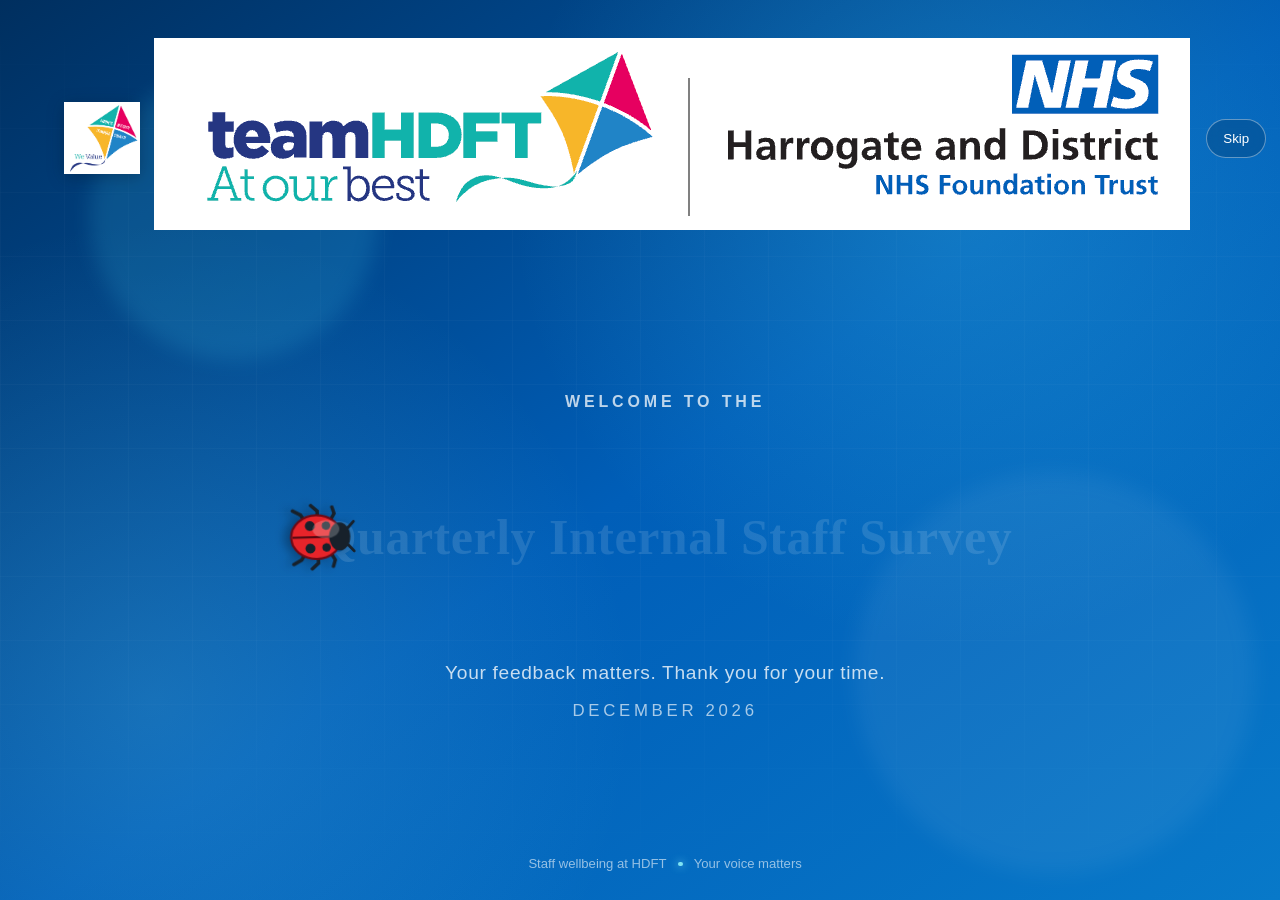
<file: public/index.html>
<!DOCTYPE html>
<html lang="en">
<head>
    <meta charset="UTF-8">
    <meta name="viewport" content="width=device-width, initial-scale=1.0">
    <title>HDFT Staff Survey</title>
    <link rel="stylesheet" href="css/styles.css">
    <style>
    :root{--blue:#005eb8;--deep:#002f5f;--dark:#001c35;--cyan:#41c7ed;--aqua:#7fe4f4;--red:#e7242a;--white:#fff}
    .landing{position:fixed;inset:0;isolation:isolate;overflow:hidden;display:grid;grid-template-rows:auto 1fr auto;color:#fff;background:radial-gradient(circle at 75% 22%,rgb(65 199 237/.28),transparent 28rem),radial-gradient(circle at 12% 78%,rgb(127 228 244/.18),transparent 30rem),linear-gradient(145deg,var(--deep),var(--blue) 52%,#0879c9);transition:opacity .65s,transform .65s,visibility .65s;z-index:1000}
    .landing.hidden{display:none}
    .landing.leaving{opacity:0;visibility:hidden;transform:scale(1.025)}
    .grid{position:absolute;inset:0;z-index:-2;opacity:.16;background-image:linear-gradient(rgb(255 255 255/.15) 1px,transparent 1px),linear-gradient(90deg,rgb(255 255 255/.15) 1px,transparent 1px);background-size:64px 64px;mask-image:linear-gradient(transparent,#000 25%,#000 70%,transparent)}
    .glow{position:absolute;border-radius:50%;filter:blur(10px);opacity:.35;animation:float 9s ease-in-out infinite}.g1{width:18rem;height:18rem;top:8%;left:7%;background:rgb(65 199 237/.45)}.g2{width:25rem;height:25rem;right:2%;bottom:3%;background:rgb(255 255 255/.16);animation-delay:-3s}
    header{display:flex;justify-content:space-between;align-items:center;gap:1rem;padding:clamp(1.2rem,3vw,2.5rem) clamp(1.2rem,5vw,5rem);z-index:5}.header-left{display:flex;flex-direction:row;align-items:center;gap:.9rem}.kite-logo{height:clamp(44px,7vw,72px);width:auto;filter:drop-shadow(0 3px 8px rgb(0 20 40/.3))}.org{color:rgb(255 255 255/.82);font-size:clamp(.72rem,1.2vw,.95rem);font-weight:650;letter-spacing:.045em;text-transform:uppercase}.team-hdft-logo{width:clamp(140px,20vw,200px);height:auto;filter:drop-shadow(0 2px 6px rgb(0 28 53/.2))}.skip,.continue-intro{border-radius:999px;cursor:pointer;transition:.18s;border:none;font-weight:500}.skip{border:1px solid rgb(255 255 255/.38);padding:.68rem 1rem;color:#fff;background:rgb(0 28 53/.2);backdrop-filter:blur(8px)}.skip:hover{color:var(--deep);background:#fff}.skip:focus-visible,.continue-intro:focus-visible{outline:3px solid #ffeb3b;outline-offset:4px}
    main{display:grid;place-items:center;padding:1rem clamp(1rem,4vw,4rem)}.intro,.identity{grid-area:1/1;width:min(94vw,1180px);display:flex;flex-direction:column;align-items:center;text-align:center;transition:.9s cubic-bezier(.22,1,.36,1)}.eyebrow,.overline{margin:0 0 1.2rem;color:rgb(255 255 255/.74);font-weight:700;letter-spacing:.24em;text-transform:uppercase}.stage{position:relative;width:min(94vw,1106px);height:clamp(125px,18vw,205px);display:flex;align-items:center}.wordmark{width:100%;height:auto;overflow:visible}.word-shadow,.word-ink{font-family:"Segoe Script","Bradley Hand","Comic Sans MS",cursive;font-size:50px;font-weight:600;letter-spacing:.5px}.survey-period{margin:.6rem 0 0;color:rgb(255 255 255/.65);font-size:clamp(.8rem,1.8vw,1.05rem);letter-spacing:.22em;text-transform:uppercase;font-weight:500}.word-shadow{fill:rgb(255 255 255/.12)}.word-ink{fill:#fff}
    .guide{fill:none;stroke:transparent}.ladybird-wrap{position:absolute;width:clamp(2.7rem,5.5vw,4.8rem);height:clamp(2.7rem,5.5vw,4.8rem);left:0;top:50%;opacity:0;transform:translate(-50%,-50%);filter:drop-shadow(0 6px 5px rgb(0 20 40/.36))}.ladybird-wrap.moving{opacity:1}.ladybird{width:100%;height:100%;overflow:visible;animation:bob .36s ease-in-out infinite alternate}.legs{transform-origin:center;animation:legs .18s ease-in-out infinite alternate}.particle{position:absolute;z-index:3;border-radius:50%;pointer-events:none;background:radial-gradient(circle,#fff 0 20%,var(--aqua) 30% 55%,transparent 72%);box-shadow:0 0 9px var(--aqua);animation:particle .9s ease-out forwards}.message{margin:1.2rem 0 0;color:rgb(255 255 255/.78);font-size:clamp(.9rem,1.8vw,1.2rem);letter-spacing:.035em;opacity:0;animation:reveal .7s ease 5s forwards}
    .identity{opacity:0;visibility:hidden;transform:translateY(2rem) scale(.92)}.landing.logo .intro{opacity:0;visibility:hidden;transform:translateY(-2rem) scale(.96)}.landing.logo .identity{opacity:1;visibility:visible;transform:none}.dotlogo{display:flex;align-items:center;justify-content:center;line-height:.85;filter:drop-shadow(0 12px 28px rgb(0 28 53/.25))}.letter{font-size:clamp(6.5rem,18vw,13rem);font-weight:800;letter-spacing:-.08em}.o{position:relative;width:clamp(5.8rem,15vw,11rem);height:clamp(5.8rem,15vw,11rem);margin:0 clamp(.4rem,1.4vw,1rem);border:clamp(.6rem,1.7vw,1.2rem) solid rgb(255 255 255/.95);border-radius:50%;box-shadow:0 0 38px rgb(65 199 237/.25)}.orbit{position:absolute;inset:-.65rem;border:2px dashed rgb(127 228 244/.4);border-radius:50%;animation:spin 14s linear infinite}.logo-bug{position:absolute;top:-20%;left:50%;width:clamp(2.7rem,6vw,4.8rem);height:clamp(2.7rem,6vw,4.8rem);transform:translateX(-50%);animation:logoBug 2.5s ease-in-out infinite}.strap{margin:1.2rem 0 0;color:rgb(255 255 255/.86);font-size:clamp(1rem,2vw,1.35rem);letter-spacing:.14em}.logo-subtitle{margin:.4rem 0 0;color:rgb(255 255 255/.66);font-size:clamp(.7rem,1.4vw,.9rem);font-weight:400;letter-spacing:.06em;text-transform:lowercase}.continue-intro{display:inline-flex;align-items:center;justify-content:center;gap:.7rem;max-width:min(92vw,42rem);margin-top:1.8rem;padding:.95rem 1.6rem;text-align:center;line-height:1.4;white-space:normal;border:1px solid #fff;color:var(--deep);background:#fff;box-shadow:0 12px 28px rgb(0 28 53/.2)}.continue-intro:hover{color:#fff;background:var(--deep);transform:translateY(-2px)}footer{display:flex;justify-content:center;align-items:center;flex-wrap:wrap;gap:.7rem;padding:1rem 1.5rem 1.6rem;color:rgb(255 255 255/.58);font-size:clamp(.65rem,1.1vw,.82rem)}.footer-dot{width:.3rem;height:.3rem;border-radius:50%;background:var(--aqua);box-shadow:0 0 8px var(--aqua)}
    @keyframes write{to{stroke-dashoffset:0}}@keyframes reveal{to{opacity:1}}@keyframes float{50%{transform:translate(1.5rem,-1rem) scale(1.08)}}@keyframes bob{to{transform:scale(1.06)}}@keyframes legs{to{transform:skewX(3deg)}}@keyframes particle{0%{opacity:0;transform:scale(.25)}20%{opacity:1}to{opacity:0;transform:translate(var(--dx),var(--dy)) scale(1.15)}}@keyframes spin{to{transform:rotate(360deg)}}@keyframes logoBug{50%{transform:translateX(-50%) translateY(-.55rem) rotate(-8deg)}}
    @media(max-width:600px){header{align-items:flex-start}.trust-logo{max-width:120px;max-height:40px}.skip{font-size:.72rem;padding:.55rem .7rem}.stage{height:130px}.word-shadow,.word-ink{font-size:34px}.letter{font-size:clamp(5.2rem,27vw,7rem)}.o{width:clamp(4.4rem,22vw,5.8rem);height:clamp(4.4rem,22vw,5.8rem)}}
    @media(prefers-reduced-motion:reduce){*{animation-duration:1ms!important;animation-delay:0ms!important;transition-duration:1ms!important}.intro{display:none}.identity{opacity:1;visibility:visible;transform:none}}
    </style>
</head>
<body>
    <!-- HDFT Landing Page -->
    <section class="landing" id="landing" aria-label="HDFT Staff Survey introduction">
        <div class="grid" aria-hidden="true"></div><span class="glow g1"></span><span class="glow g2"></span>
        <header>
            <div class="header-left">
                <img src="images/kite-logo.png" class="kite-logo" alt="" aria-hidden="true">
                <div class="logo-badge">
                    <img src="images/hdft-logo.png" class="trust-logo" alt="teamHDFT – Harrogate and District NHS Foundation Trust">
                </div>
            </div>
            <button class="skip" id="skip">Skip</button>
        </header>
        <main>
            <div class="intro">
                <p class="eyebrow">Welcome to the</p>
                <div class="stage" id="stage">
                    <svg class="wordmark" viewBox="0 0 1106 180" role="img" aria-label="HDFT Staff Survey">
                        <defs>
                            <filter id="textGlow" x="-20%" y="-50%" width="140%" height="200%">
                                <feGaussianBlur stdDeviation="2.5" result="blur" />
                                <feMerge><feMergeNode in="blur"/><feMergeNode in="SourceGraphic"/></feMerge>
                            </filter>
                            <clipPath id="writingReveal">
                                <rect id="revealRect" x="0" y="0" width="0" height="180" />
                            </clipPath>
                        </defs>
                        <text id="word-shadow-text" class="word-shadow" x="553" y="108" text-anchor="middle">Quarterly Internal Staff Survey</text>
                        <text id="word-ink-text" class="word-ink" x="553" y="108" text-anchor="middle" clip-path="url(#writingReveal)" filter="url(#textGlow)">Quarterly Internal Staff Survey</text>
                        <path id="inkPath" class="guide" d="M55 108 C245 95 410 112 555 102 C720 91 875 111 1050 101" />
                    </svg>
                    <div class="ladybird-wrap moving" id="bug" aria-hidden="true">
                        <svg class="ladybird" viewBox="0 0 100 100"><g class="legs" fill="none" stroke="#17212b" stroke-width="5" stroke-linecap="round"><path d="M35 42 17 31 8 34M31 55 13 55 5 64M35 68 18 79 12 90M65 42 83 31 92 34M69 55 87 55 95 64M65 68 82 79 88 90"/></g><ellipse cx="50" cy="57" rx="31" ry="36" fill="#e7242a" stroke="#6e0914" stroke-width="3"/><path d="M50 23v68" stroke="#520811" stroke-width="3"/><ellipse cx="50" cy="24" rx="20" ry="15" fill="#17212b"/><path d="M40 14 29 4M60 14 71 4" stroke="#17212b" stroke-width="4" stroke-linecap="round"/><g fill="#17212b"><circle cx="34" cy="43" r="6"/><circle cx="34" cy="66" r="7"/><circle cx="65" cy="43" r="6"/><circle cx="66" cy="66" r="7"/></g><ellipse cx="39" cy="43" rx="13" ry="19" fill="rgb(255 255 255/.22)"/></svg>
                    </div>
                </div>
                <p class="message">Your feedback matters. Thank you for your time.</p>
                <p class="survey-period" id="survey-period-text"></p>
            </div>
            <div class="identity">
                <p class="overline" id="survey-overline">Quarterly Internal Staff Survey</p>
                <div class="dotlogo" aria-label="DOT"><span class="letter">D</span><span class="o"><span class="orbit"></span><span class="logo-bug" id="logoBug"></span></span><span class="letter">T</span></div>
                <p class="logo-subtitle">digital opportunities team</p>
                <p class="strap">Listen. Learn. Improve.</p>
                <button class="continue-intro" id="continue-intro">Begin the survey <span aria-hidden="true">→</span></button>
            </div>
        </main>
        <footer><span>Staff wellbeing at HDFT</span><span class="footer-dot"></span><span>Your voice matters</span></footer>
    </section>

    <div id="app" class="container" style="display:none;">
        <!-- Loading State -->
        <div id="loading" class="loading hidden">
            <div class="spinner"></div>
            <p>Loading survey...</p>
        </div>

        <!-- Token Entry Page -->
        <div id="token-entry" class="page hidden"></div>

        <!-- Survey Page -->
        <div id="survey-page" class="page hidden">
            <div class="survey-container">
                <div class="survey-header">
                    <div class="survey-header-logos">
                        <img src="images/kite-logo.png" class="survey-kite-logo" alt="" aria-hidden="true">
                        <img src="images/hdft-logo.png" class="survey-trust-logo" alt="teamHDFT – Harrogate and District NHS Foundation Trust">
                    </div>
                    <h1 id="survey-title">HDFT Staff Survey</h1>
                    <p id="survey-description" class="survey-description"></p>
                    <div class="progress-bar">
                        <div id="progress-fill" class="progress-fill" style="width: 0%"></div>
                    </div>
                    <p class="progress-text">
                        Question <span id="current-question">1</span> of <span id="total-questions">0</span>
                    </p>
                </div>

                <form id="survey-form" class="survey-form">
                    <div id="questions-container" class="questions-container"></div>

                    <div class="form-actions">
                        <button type="button" id="prev-btn" class="btn btn-secondary hidden">
                            ← Previous
                        </button>
                        <button type="button" id="next-btn" class="btn btn-primary hidden">
                            Next →
                        </button>
                        <button type="submit" id="submit-btn" class="btn btn-success hidden">
                            Submit Survey
                        </button>
                    </div>

                    <div id="survey-error" class="alert alert-error hidden"></div>
                </form>

                <div class="survey-info">
                    <p><strong>Note:</strong> Your responses are confidential and will be analyzed in aggregate.</p>
                </div>
            </div>
        </div>

        <!-- Thank You Page -->
        <div id="thank-you-page" class="page hidden">
            <div class="card success-card">
                <div class="success-icon">✓</div>
                <h1>Thank You!</h1>
                <p class="thank-you-message">
                    Your survey response has been successfully recorded.
                </p>
                <p class="thank-you-details">
                    We appreciate your feedback and will use it to improve our services.
                </p>
            </div>
        </div>

        <!-- Error Page -->
        <div id="error-page" class="page hidden">
            <div class="card error-card">
                <div class="error-icon">!</div>
                <h1 id="error-title">Error</h1>
                <p id="error-message"></p>
                <button class="btn btn-primary" onclick="location.reload()">Try Again</button>
            </div>
        </div>
    </div>

    <script>
    // Handle landing page animation
    (() => {
        const landing = document.getElementById('landing');
        const stage = document.getElementById('stage');
        const bug = document.getElementById('bug');
        const ink = document.getElementById('inkPath');
        const logoBug = document.getElementById('logoBug');
        const revealRect = document.getElementById('revealRect');
        const skipBtn = document.getElementById('skip');
        
        if (logoBug && bug) logoBug.innerHTML = bug.innerHTML;

        // Set dynamic month/year across title elements
        const monthYear = new Date().toLocaleDateString('en-GB', { month: 'long', year: 'numeric' });
        ['word-shadow-text', 'word-ink-text'].forEach(id => {
            const el = document.getElementById(id);
            if (el) el.textContent = 'Quarterly Internal Staff Survey';
        });
        const periodEl = document.getElementById('survey-period-text');
        if (periodEl) periodEl.textContent = monthYear;
        const overlineEl = document.getElementById('survey-overline');
        if (overlineEl) overlineEl.textContent = monthYear;
        
        const duration = 8600, delay = 600;
        const reduced = matchMedia('(prefers-reduced-motion: reduce)').matches;
        let start = null, lastParticle = 0, raf;
        
        function placeBug(t) {
            if (!start) start = t;
            const elapsed = t - start;
            const p = Math.max(0, Math.min(1, (elapsed - delay) / duration));
            const len = ink.getTotalLength();
            const pt = ink.getPointAtLength(len * p);
            const next = ink.getPointAtLength(Math.min(len, len * p + 2));
            const svg = ink.ownerSVGElement;
            const r = svg.getBoundingClientRect();
            const vb = svg.viewBox.baseVal;
            const x = (pt.x - vb.x) / vb.width * r.width;
            const y = (pt.y - vb.y) / vb.height * r.height;
            
            if (revealRect) revealRect.setAttribute('width', String(1106 * p));
            bug.style.left = x + 'px';
            bug.style.top = y + 'px';
            bug.style.rotate = (Math.atan2(next.y - pt.y, next.x - pt.x) * 180 / Math.PI + 90) + 'deg';
            
            if (elapsed > delay && t - lastParticle > 85 && p < 1) {
                particle(x, y);
                lastParticle = t;
            }
            if (p < 1) raf = requestAnimationFrame(placeBug);
        }
        
        function particle(x, y) {
            const e = document.createElement('i');
            e.className = 'particle';
            const s = 3 + Math.random() * 5;
            e.style.cssText = `left:${x}px;top:${y}px;width:${s}px;height:${s}px;--dx:${-15 + Math.random() * 30}px;--dy:${-25 - Math.random() * 25}px`;
            stage.appendChild(e);
            setTimeout(() => e.remove(), 1000);
        }
        
        function finish() {
            landing.classList.add('leaving');
            setTimeout(() => {
                landing.classList.add('hidden');
            }, 650);
        }
        
        // Skip is handled by app.js so it also triggers token validation + survey load
        
        if (reduced) {
            if (revealRect) revealRect.setAttribute('width', '1106');
            landing.classList.add('logo');
        } else {
            raf = requestAnimationFrame(placeBug);
            setTimeout(() => landing.classList.add('logo'), delay + duration + 1400);
        }
        
        window.addEventListener('beforeunload', () => cancelAnimationFrame(raf));
    })();
    </script>

    <script src="js/app.js"></script>
</body>
</html>
</file>
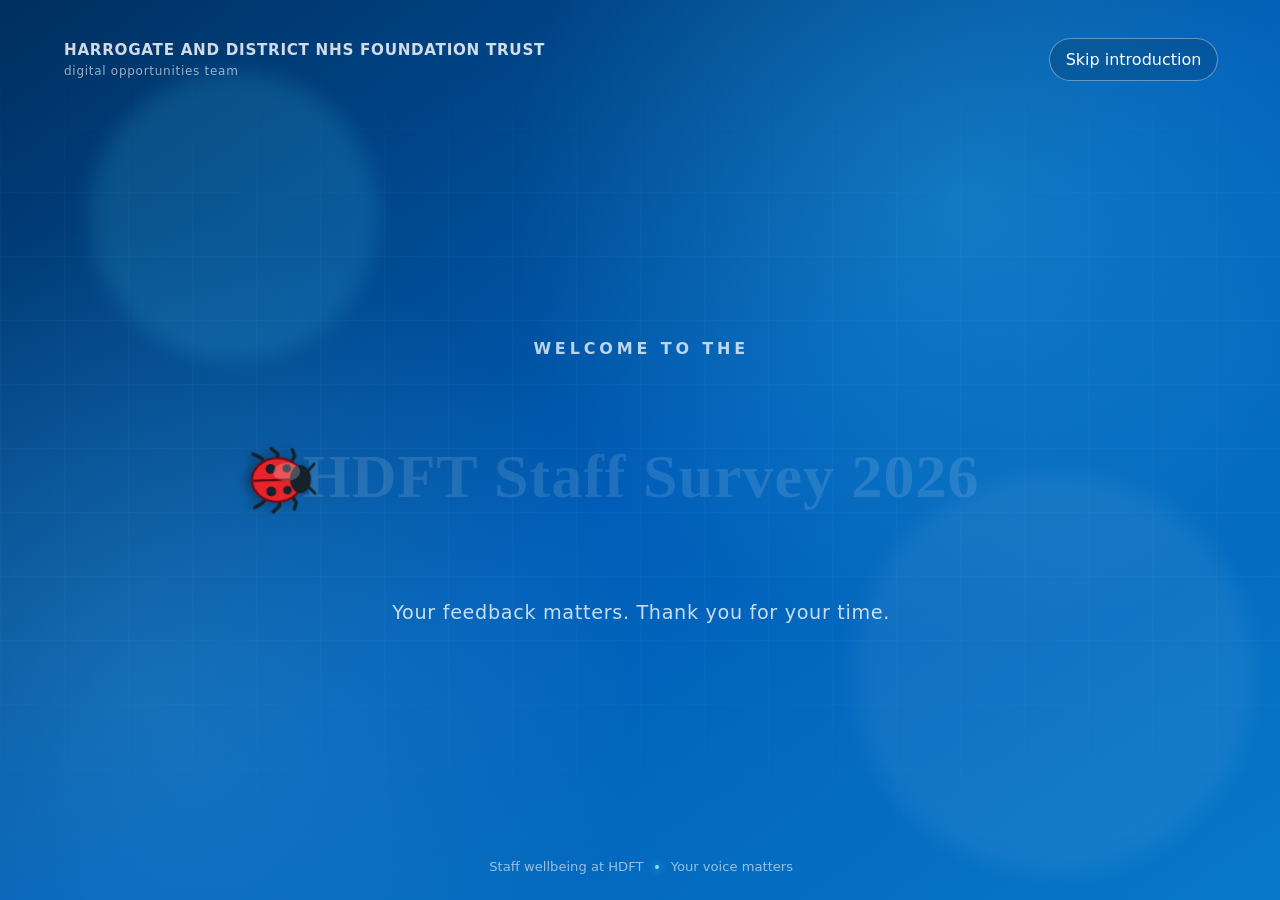
<file: public/landing.html>
<!doctype html>
<html lang="en">
<head>
<meta charset="utf-8" />
<meta name="viewport" content="width=device-width, initial-scale=1" />
<title>HDFT Staff Survey</title>
<style>
:root{--blue:#005eb8;--deep:#002f5f;--dark:#001c35;--cyan:#41c7ed;--aqua:#7fe4f4;--red:#e7242a;--white:#fff}
*{box-sizing:border-box}html,body{margin:0;min-width:320px;min-height:100%;font-family:"Segoe UI",system-ui,sans-serif;background:var(--deep)}button{font:inherit}
.landing{position:fixed;inset:0;isolation:isolate;overflow:hidden;display:grid;grid-template-rows:auto 1fr auto;color:#fff;background:radial-gradient(circle at 75% 22%,rgb(65 199 237/.28),transparent 28rem),radial-gradient(circle at 12% 78%,rgb(127 228 244/.18),transparent 30rem),linear-gradient(145deg,var(--deep),var(--blue) 52%,#0879c9);transition:opacity .65s,transform .65s,visibility .65s}
.landing.leaving{opacity:0;visibility:hidden;transform:scale(1.025)}
.grid{position:absolute;inset:0;z-index:-2;opacity:.16;background-image:linear-gradient(rgb(255 255 255/.15) 1px,transparent 1px),linear-gradient(90deg,rgb(255 255 255/.15) 1px,transparent 1px);background-size:64px 64px;mask-image:linear-gradient(transparent,#000 25%,#000 70%,transparent)}
.glow{position:absolute;border-radius:50%;filter:blur(10px);opacity:.35;animation:float 9s ease-in-out infinite}.g1{width:18rem;height:18rem;top:8%;left:7%;background:rgb(65 199 237/.45)}.g2{width:25rem;height:25rem;right:2%;bottom:3%;background:rgb(255 255 255/.16);animation-delay:-3s}
header{display:flex;justify-content:space-between;align-items:center;gap:1rem;padding:clamp(1.2rem,3vw,2.5rem) clamp(1.2rem,5vw,5rem);z-index:5}.org{color:rgb(255 255 255/.82);font-size:clamp(.72rem,1.2vw,.95rem);font-weight:650;letter-spacing:.045em;text-transform:uppercase}.trust-subtitle{color:rgb(255 255 255/.6);font-size:clamp(.6rem,1vw,.75rem);font-weight:400;letter-spacing:.06em;margin-top:.3rem;text-transform:lowercase}.skip,.continue{border-radius:999px;cursor:pointer;transition:.18s}.skip{border:1px solid rgb(255 255 255/.38);padding:.68rem 1rem;color:#fff;background:rgb(0 28 53/.2);backdrop-filter:blur(8px)}.skip:hover{color:var(--deep);background:#fff}.skip:focus-visible,.continue:focus-visible{outline:3px solid #ffeb3b;outline-offset:4px}
main{display:grid;place-items:center;padding:1rem clamp(1rem,4vw,4rem)}.intro,.identity{grid-area:1/1;width:min(94vw,1180px);display:flex;flex-direction:column;align-items:center;text-align:center;transition:.9s cubic-bezier(.22,1,.36,1)}.eyebrow,.overline{margin:0 0 1.2rem;color:rgb(255 255 255/.74);font-weight:700;letter-spacing:.24em;text-transform:uppercase}.stage{position:relative;width:min(94vw,1106px);height:clamp(125px,18vw,205px);display:flex;align-items:center}.wordmark{width:100%;height:auto;overflow:visible}.word-shadow,.word-ink{font-family:"Segoe Script","Bradley Hand","Comic Sans MS",cursive;font-size:62px;font-weight:600;letter-spacing:1px}.word-shadow{fill:rgb(255 255 255/.12)}.word-ink{fill:#fff}
.guide{fill:none;stroke:transparent}.ladybird-wrap{position:absolute;width:clamp(2.7rem,5.5vw,4.8rem);height:clamp(2.7rem,5.5vw,4.8rem);left:0;top:50%;opacity:0;transform:translate(-50%,-50%);filter:drop-shadow(0 6px 5px rgb(0 20 40/.36))}.ladybird-wrap.moving{opacity:1}.ladybird{width:100%;height:100%;overflow:visible;animation:bob .36s ease-in-out infinite alternate}.legs{transform-origin:center;animation:legs .18s ease-in-out infinite alternate}.particle{position:absolute;z-index:3;border-radius:50%;pointer-events:none;background:radial-gradient(circle,#fff 0 20%,var(--aqua) 30% 55%,transparent 72%);box-shadow:0 0 9px var(--aqua);animation:particle .9s ease-out forwards}.message{margin:1.2rem 0 0;color:rgb(255 255 255/.78);font-size:clamp(.9rem,1.8vw,1.2rem);letter-spacing:.035em;opacity:0;animation:reveal .7s ease 5s forwards}
.identity{opacity:0;visibility:hidden;transform:translateY(2rem) scale(.92)}.landing.logo .intro{opacity:0;visibility:hidden;transform:translateY(-2rem) scale(.96)}.landing.logo .identity{opacity:1;visibility:visible;transform:none}.dotlogo{display:flex;align-items:center;justify-content:center;line-height:.85;filter:drop-shadow(0 12px 28px rgb(0 28 53/.25))}.letter{font-size:clamp(6.5rem,18vw,13rem);font-weight:800;letter-spacing:-.08em}.o{position:relative;width:clamp(5.8rem,15vw,11rem);height:clamp(5.8rem,15vw,11rem);margin:0 clamp(.4rem,1.4vw,1rem);border:clamp(.6rem,1.7vw,1.2rem) solid rgb(255 255 255/.95);border-radius:50%;box-shadow:0 0 38px rgb(65 199 237/.25)}.orbit{position:absolute;inset:-.65rem;border:2px dashed rgb(127 228 244/.4);border-radius:50%;animation:spin 14s linear infinite}.logo-bug{position:absolute;top:-20%;left:50%;width:clamp(2.7rem,6vw,4.8rem);height:clamp(2.7rem,6vw,4.8rem);transform:translateX(-50%);animation:logoBug 2.5s ease-in-out infinite}.strap{margin:1.2rem 0 0;color:rgb(255 255 255/.86);font-size:clamp(1rem,2vw,1.35rem);letter-spacing:.14em}.continue{display:inline-flex;align-items:center;justify-content:center;gap:.7rem;max-width:min(92vw,42rem);margin-top:1.8rem;padding:.95rem 1.6rem;text-align:center;line-height:1.4;white-space:normal;border:1px solid #fff;color:var(--deep);background:#fff;font-weight:700;box-shadow:0 12px 28px rgb(0 28 53/.2)}.continue:hover{color:#fff;background:var(--deep);transform:translateY(-2px)}footer{display:flex;justify-content:center;align-items:center;flex-wrap:wrap;gap:.7rem;padding:1rem 1.5rem 1.6rem;color:rgb(255 255 255/.58);font-size:clamp(.65rem,1.1vw,.82rem)}.footer-dot{width:.3rem;height:.3rem;border-radius:50%;background:var(--aqua);box-shadow:0 0 8px var(--aqua)}
@keyframes write{to{stroke-dashoffset:0}}@keyframes reveal{to{opacity:1}}@keyframes float{50%{transform:translate(1.5rem,-1rem) scale(1.08)}}@keyframes bob{to{transform:scale(1.06)}}@keyframes legs{to{transform:skewX(3deg)}}@keyframes particle{0%{opacity:0;transform:scale(.25)}20%{opacity:1}to{opacity:0;transform:translate(var(--dx),var(--dy)) scale(1.15)}}@keyframes spin{to{transform:rotate(360deg)}}@keyframes logoBug{50%{transform:translateX(-50%) translateY(-.55rem) rotate(-8deg)}}
@media(max-width:600px){header{align-items:flex-start}.org{max-width:13rem;font-size:.64rem}.skip{font-size:.72rem;padding:.55rem .7rem}.stage{height:150px}.letter{font-size:clamp(5.2rem,27vw,7rem)}.o{width:clamp(4.4rem,22vw,5.8rem);height:clamp(4.4rem,22vw,5.8rem)}}
@media(prefers-reduced-motion:reduce){*{animation-duration:1ms!important;animation-delay:0ms!important;transition-duration:1ms!important}.intro{display:none}.identity{opacity:1;visibility:visible;transform:none}}
</style>
</head>
<body>
<section class="landing" id="landing" aria-label="HDFT Staff Survey introduction">
  <div class="grid" aria-hidden="true"></div><span class="glow g1"></span><span class="glow g2"></span>
  <header>
    <div>
      <div class="org">Harrogate and District NHS Foundation Trust</div>
      <div class="trust-subtitle">Digital Opportunities Team</div>
    </div>
    <button class="skip" id="skip">Skip introduction</button>
  </header>
  <main>
    <div class="intro">
      <p class="eyebrow">Welcome to the</p>
      <div class="stage" id="stage">
        <svg class="wordmark" viewBox="0 0 1106 180" role="img" aria-label="HDFT Staff Survey">
          <defs>
            <filter id="textGlow" x="-20%" y="-50%" width="140%" height="200%">
              <feGaussianBlur stdDeviation="2.5" result="blur" />
              <feMerge><feMergeNode in="blur"/><feMergeNode in="SourceGraphic"/></feMerge>
            </filter>
            <clipPath id="writingReveal">
              <rect id="revealRect" x="0" y="0" width="0" height="180" />
            </clipPath>
          </defs>
          <text class="word-shadow" x="553" y="108" text-anchor="middle">HDFT Staff Survey 2026</text>
          <text class="word-ink" x="553" y="108" text-anchor="middle" clip-path="url(#writingReveal)" filter="url(#textGlow)">HDFT Staff Survey 2026</text>
          <path id="inkPath" class="guide" d="M55 108 C245 95 410 112 555 102 C720 91 875 111 1050 101" />
        </svg>
        <div class="ladybird-wrap moving" id="bug" aria-hidden="true">
          <svg class="ladybird" viewBox="0 0 100 100"><g class="legs" fill="none" stroke="#17212b" stroke-width="5" stroke-linecap="round"><path d="M35 42 17 31 8 34M31 55 13 55 5 64M35 68 18 79 12 90M65 42 83 31 92 34M69 55 87 55 95 64M65 68 82 79 88 90"/></g><ellipse cx="50" cy="57" rx="31" ry="36" fill="#e7242a" stroke="#6e0914" stroke-width="3"/><path d="M50 23v68" stroke="#520811" stroke-width="3"/><ellipse cx="50" cy="24" rx="20" ry="15" fill="#17212b"/><path d="M40 14 29 4M60 14 71 4" stroke="#17212b" stroke-width="4" stroke-linecap="round"/><g fill="#17212b"><circle cx="34" cy="43" r="6"/><circle cx="34" cy="66" r="7"/><circle cx="65" cy="43" r="6"/><circle cx="66" cy="66" r="7"/></g><ellipse cx="39" cy="43" rx="13" ry="19" fill="rgb(255 255 255/.22)"/></svg>
        </div>
      </div>
      <p class="message">Your feedback matters. Thank you for your time.</p>
    </div>
    <div class="identity">
      <p class="overline">Staff Survey 2026</p>
      <div class="dotlogo" aria-label="DOT"><span class="letter">D</span><span class="o"><span class="orbit"></span><span class="logo-bug" id="logoBug"></span></span><span class="letter">T</span></div>
      <p class="strap">Listen. Learn. Improve.</p>
      <button class="continue" id="continue">Begin the survey <span aria-hidden="true">→</span></button>
    </div>
  </main>
  <footer><span>Staff wellbeing at HDFT</span><span class="footer-dot"></span><span>Your voice matters</span></footer>
</section>
<script>
(() => {
 const landing=document.getElementById('landing'),stage=document.getElementById('stage'),bug=document.getElementById('bug'),ink=document.getElementById('inkPath'),logoBug=document.getElementById('logoBug'),revealRect=document.getElementById('revealRect');
 logoBug.innerHTML=bug.innerHTML;
 const duration=8600, delay=600, reduced=matchMedia('(prefers-reduced-motion: reduce)').matches;
 let start=null,lastParticle=0,raf;
 function placeBug(t){
   if(!start) start=t; const elapsed=t-start; const p=Math.max(0,Math.min(1,(elapsed-delay)/duration));
   const len=ink.getTotalLength(),pt=ink.getPointAtLength(len*p),next=ink.getPointAtLength(Math.min(len,len*p+2));
   const svg=ink.ownerSVGElement, r=svg.getBoundingClientRect(), vb=svg.viewBox.baseVal;
   const x=(pt.x-vb.x)/vb.width*r.width, y=(pt.y-vb.y)/vb.height*r.height;
   revealRect.setAttribute('width', String(1106*p));
   bug.style.left=x+'px'; bug.style.top=y+'px'; bug.style.rotate=(Math.atan2(next.y-pt.y,next.x-pt.x)*180/Math.PI+90)+'deg';
   if(elapsed>delay && t-lastParticle>85 && p<1){particle(x,y);lastParticle=t}
   if(p<1) raf=requestAnimationFrame(placeBug);
 }
 function particle(x,y){const e=document.createElement('i');e.className='particle';const s=3+Math.random()*5;e.style.cssText=`left:${x}px;top:${y}px;width:${s}px;height:${s}px;--dx:${-15+Math.random()*30}px;--dy:${-25-Math.random()*25}px`;stage.appendChild(e);setTimeout(()=>e.remove(),1000)}
 function finish(){landing.classList.add('leaving');setTimeout(()=>{landing.remove();document.getElementById('app').style.display='block'},650)}
 document.getElementById('skip').onclick=function(){if(window.surveyApp){window.surveyApp.closeLandingPage()}else{finish()}};document.getElementById('continue').onclick=function(){if(window.surveyApp){window.surveyApp.closeLandingPage()}else{finish()}};
 if(reduced){revealRect.setAttribute('width','1106');landing.classList.add('logo')}else{raf=requestAnimationFrame(placeBug);setTimeout(()=>landing.classList.add('logo'),delay+duration+1400)}
 window.addEventListener('beforeunload',()=>cancelAnimationFrame(raf));
})();
</script>
</body>
</html>
</file>
<file: public/css/styles.css>
/* ============================================================================
   HDFT Staff Survey - Stylesheet
   ============================================================================ */

:root {
    --primary-color: #0078d4;
    --primary-dark: #005a9e;
    --primary-light: #e7f1fa;
    --success-color: #107c10;
    --error-color: #e74c3c;
    --warning-color: #f39c12;
    --text-color: #333;
    --text-light: #666;
    --border-color: #ddd;
    --bg-color: #f5f5f5;
    --white: #fff;
    
    --spacing-xs: 4px;
    --spacing-sm: 8px;
    --spacing-md: 16px;
    --spacing-lg: 24px;
    --spacing-xl: 32px;
    
    --border-radius: 4px;
    --shadow: 0 2px 8px rgba(0, 0, 0, 0.1);
    --shadow-lg: 0 4px 16px rgba(0, 0, 0, 0.15);
}

* {
    margin: 0;
    padding: 0;
    box-sizing: border-box;
}

html, body {
    height: 100%;
    font-family: -apple-system, BlinkMacSystemFont, 'Segoe UI', Roboto, 'Helvetica Neue', Arial, sans-serif;
    background-color: var(--bg-color);
    color: var(--text-color);
    line-height: 1.6;
}

/* ============================================================================
   CONTAINER & LAYOUT
   ============================================================================ */

.container {
    min-height: 100vh;
    display: flex;
    align-items: center;
    justify-content: center;
    padding: var(--spacing-md);
}

.page {
    width: 100%;
    max-width: 800px;
    animation: fadeIn 0.3s ease-in;
}

.page.hidden {
    display: none;
}

@keyframes fadeIn {
    from {
        opacity: 0;
        transform: translateY(10px);
    }
    to {
        opacity: 1;
        transform: translateY(0);
    }
}

/* ============================================================================
   CARD COMPONENT
   ============================================================================ */

.card {
    background: var(--white);
    border-radius: var(--border-radius);
    box-shadow: var(--shadow);
    overflow: hidden;
}

.card-header {
    background: linear-gradient(135deg, var(--primary-color), var(--primary-dark));
    color: var(--white);
    padding: var(--spacing-xl);
    text-align: center;
}

.card-header h1 {
    font-size: 28px;
    margin-bottom: var(--spacing-sm);
}

.card-header .subtitle {
    font-size: 16px;
    opacity: 0.95;
}

.card > *:not(.card-header) {
    padding: var(--spacing-xl);
}

.success-card {
    text-align: center;
    padding: var(--spacing-xl);
}

.error-card {
    text-align: center;
    padding: var(--spacing-xl);
}

.success-icon, .error-icon {
    font-size: 64px;
    margin-bottom: var(--spacing-md);
}

.success-icon {
    color: var(--success-color);
}

.error-icon {
    color: var(--error-color);
}

.success-card h1, .error-card h1 {
    color: var(--primary-color);
    margin-bottom: var(--spacing-md);
}

.thank-you-message {
    font-size: 18px;
    font-weight: 500;
    color: var(--text-color);
    margin-bottom: var(--spacing-md);
}

.thank-you-details {
    color: var(--text-light);
    margin-bottom: var(--spacing-lg);
}

/* ============================================================================
   FORM COMPONENTS
   ============================================================================ */

.form {
    display: flex;
    flex-direction: column;
    gap: var(--spacing-md);
}

.form-group {
    display: flex;
    flex-direction: column;
    gap: var(--spacing-sm);
}

.form-group label {
    font-weight: 500;
    color: var(--text-color);
}

.form-group input,
.form-group textarea,
.form-group select {
    padding: var(--spacing-md);
    border: 1px solid var(--border-color);
    border-radius: var(--border-radius);
    font-size: 14px;
    font-family: inherit;
    transition: border-color 0.2s, box-shadow 0.2s;
}

.form-group input:focus,
.form-group textarea:focus,
.form-group select:focus {
    outline: none;
    border-color: var(--primary-color);
    box-shadow: 0 0 0 3px var(--primary-light);
}

.form-group input:invalid {
    border-color: var(--error-color);
}

.help-text {
    font-size: 12px;
    color: var(--text-light);
}

/* ============================================================================
   BUTTONS
   ============================================================================ */

.btn {
    padding: var(--spacing-md) var(--spacing-lg);
    border: none;
    border-radius: var(--border-radius);
    font-size: 14px;
    font-weight: 500;
    cursor: pointer;
    transition: background-color 0.2s, transform 0.1s;
    text-transform: uppercase;
    letter-spacing: 0.5px;
}

.btn:hover:not(:disabled) {
    transform: translateY(-2px);
}

.btn:active:not(:disabled) {
    transform: translateY(0);
}

.btn:disabled {
    opacity: 0.5;
    cursor: not-allowed;
}

.btn.hidden {
    display: none;
}

.btn-primary {
    background-color: var(--primary-color);
    color: var(--white);
}

.btn-primary:hover:not(:disabled) {
    background-color: var(--primary-dark);
}

.btn-secondary {
    background-color: var(--border-color);
    color: var(--text-color);
}

.btn-secondary:hover:not(:disabled) {
    background-color: #bbb;
}

.btn-success {
    background-color: var(--success-color);
    color: var(--white);
}

.btn-success:hover:not(:disabled) {
    background-color: #0d5f0d;
}

.btn-large {
    width: 100%;
    padding: var(--spacing-lg) var(--spacing-xl);
    font-size: 16px;
}

.form-actions {
    display: flex;
    gap: var(--spacing-md);
    margin-top: var(--spacing-lg);
}

.form-actions .btn {
    flex: 1;
}

/* ============================================================================
   ALERTS
   ============================================================================ */

.alert {
    padding: var(--spacing-md);
    border-radius: var(--border-radius);
    margin-bottom: var(--spacing-md);
    font-size: 14px;
}

.alert.hidden {
    display: none;
}

.alert-error {
    background-color: #fde7e7;
    color: var(--error-color);
    border-left: 4px solid var(--error-color);
}

.alert-success {
    background-color: #e8f5e9;
    color: var(--success-color);
    border-left: 4px solid var(--success-color);
}

/* ============================================================================
   SURVEY STYLES
   ============================================================================ */

.survey-header {
    background-color: var(--primary-light);
    padding: var(--spacing-lg);
    border-bottom: 1px solid var(--border-color);
}

.survey-header-logos {
    display: flex;
    align-items: center;
    gap: 1rem;
    margin-bottom: var(--spacing-md);
}

.survey-kite-logo {
    height: 44px;
    width: auto;
}

.survey-trust-logo {
    height: 52px;
    width: auto;
    object-fit: contain;
}

.survey-header h1 {
    color: var(--primary-color);
    margin-bottom: var(--spacing-sm);
}

.survey-description {
    color: var(--text-light);
    font-size: 14px;
    margin-bottom: var(--spacing-md);
}

.answer-hint {
    font-size: 13px;
    color: var(--text-light);
    font-style: italic;
    margin: 2px 0 var(--spacing-sm);
}

.survey-container {
    background: var(--white);
    border-radius: var(--border-radius);
    box-shadow: var(--shadow-lg);
    overflow: hidden;
    display: flex;
    flex-direction: column;
}

.progress-bar {
    width: 100%;
    height: 4px;
    background-color: var(--border-color);
    border-radius: 2px;
    overflow: hidden;
    margin-bottom: var(--spacing-md);
}

.progress-fill {
    height: 100%;
    background-color: var(--primary-color);
    transition: width 0.3s ease;
}

.progress-text {
    font-size: 12px;
    color: var(--text-light);
    text-align: right;
}

.survey-container {
    background: var(--white);
    border-radius: var(--border-radius);
    box-shadow: var(--shadow-lg);
    overflow: visible !important;
    display: flex !important;
    flex-direction: column;
    min-height: auto;
    width: 100%;
}

.survey-form {
    width: 100%;
    display: block !important;
    overflow: visible !important;
}

.questions-container {
    padding: var(--spacing-lg);
    min-height: 200px;
    display: block !important;
    width: 100%;
    overflow: visible !important;
}

.question-group {
    margin-bottom: var(--spacing-xl);
    padding-bottom: var(--spacing-xl);
    border-bottom: 1px solid var(--border-color);
}

.question-group:last-child {
    border-bottom: none;
}

.question-label {
    display: block;
    font-weight: 500;
    margin-bottom: var(--spacing-md);
    color: var(--text-color);
}

.question-number {
    color: var(--text-light);
    font-size: 12px;
    text-transform: uppercase;
    letter-spacing: 0.5px;
    margin-bottom: var(--spacing-sm);
}

.answer-container {
    display: block !important;
    width: 100%;
    overflow: visible !important;
    clear: both;
}

/* Likert Scale */
.likert-options {
    display: flex;
    gap: var(--spacing-sm);
    flex-wrap: wrap;
    justify-content: space-between;
}

.likert-options label {
    flex: 1;
    min-width: 80px;
}

.likert-options input[type="radio"] {
    display: none;
}

.likert-option {
    display: flex;
    align-items: center;
    justify-content: center;
    padding: var(--spacing-md);
    border: 1px solid var(--border-color);
    border-radius: var(--border-radius);
    cursor: pointer;
    transition: all 0.2s;
    text-align: center;
    font-size: 12px;
}

.likert-options input[type="radio"]:checked + .likert-option {
    background-color: var(--primary-color);
    color: var(--white);
    border-color: var(--primary-color);
}

.likert-options input[type="radio"]:hover + .likert-option {
    border-color: var(--primary-color);
}

/* Multiple Choice */
.checkbox-options {
    display: flex;
    flex-direction: column;
    gap: var(--spacing-md);
}

.checkbox-option {
    display: flex;
    align-items: center;
    gap: var(--spacing-md);
}

.checkbox-option input[type="checkbox"] {
    width: 18px;
    height: 18px;
    cursor: pointer;
    accent-color: var(--primary-color);
}

.checkbox-option label {
    cursor: pointer;
    flex: 1;
}

/* Text Input */
.text-input {
    width: 100%;
    padding: var(--spacing-md);
    border: 1px solid var(--border-color);
    border-radius: var(--border-radius);
    font-family: inherit;
    font-size: 14px;
}

.text-input:focus {
    outline: none;
    border-color: var(--primary-color);
    box-shadow: 0 0 0 3px rgba(0, 120, 212, 0.1);
}

/* Text Area */
.text-area {
    width: 100%;
    min-height: 120px;
    padding: var(--spacing-md);
    border: 1px solid var(--border-color);
    border-radius: var(--border-radius);
    font-family: inherit;
    font-size: 14px;
    resize: vertical;
}

.text-area:focus {
    outline: none;
    border-color: var(--primary-color);
    box-shadow: 0 0 0 3px rgba(0, 120, 212, 0.1);
}

/* ============================================================================
   HELP SECTION
   ============================================================================ */

.help-section {
    background-color: var(--primary-light);
    padding: var(--spacing-lg);
    border-radius: var(--border-radius);
    margin-top: var(--spacing-lg);
    border-left: 4px solid var(--primary-color);
}

.help-section p {
    margin: var(--spacing-sm) 0;
    color: var(--text-color);
}

.help-section p:first-child {
    margin-top: 0;
}

.help-section p:last-child {
    margin-bottom: 0;
}

.survey-info {
    padding: var(--spacing-lg);
    background-color: #f9f9f9;
    border-radius: var(--border-radius);
    font-size: 13px;
    color: var(--text-light);
    border-top: 1px solid var(--border-color);
}

/* ============================================================================
   LOADING
   ============================================================================ */

.loading {
    display: flex;
    flex-direction: column;
    align-items: center;
    justify-content: center;
    gap: var(--spacing-md);
}

.loading.hidden {
    display: none;
}

.spinner {
    width: 40px;
    height: 40px;
    border: 4px solid var(--primary-light);
    border-top-color: var(--primary-color);
    border-radius: 50%;
    animation: spin 1s linear infinite;
}

@keyframes spin {
    to {
        transform: rotate(360deg);
    }
}

/* ============================================================================
   RESPONSIVE DESIGN
   ============================================================================ */

@media (max-width: 768px) {
    .container {
        padding: var(--spacing-md);
    }

    .card-header {
        padding: var(--spacing-lg);
    }

    .card-header h1 {
        font-size: 24px;
    }

    .card > *:not(.card-header) {
        padding: var(--spacing-lg);
    }

    .likert-options {
        gap: var(--spacing-xs);
    }

    .likert-option {
        padding: var(--spacing-sm);
        font-size: 11px;
    }

    .form-actions {
        flex-direction: column;
    }

    .form-actions .btn {
        width: 100%;
    }
}

@media (max-width: 480px) {
    .container {
        padding: var(--spacing-sm);
    }

    .card-header {
        padding: var(--spacing-lg) var(--spacing-md);
    }

    .card-header h1 {
        font-size: 20px;
    }

    .card > *:not(.card-header) {
        padding: var(--spacing-lg) var(--spacing-md);
    }

    .btn {
        padding: var(--spacing-md) var(--spacing-md);
        font-size: 13px;
    }

    .question-group {
        margin-bottom: var(--spacing-lg);
        padding-bottom: var(--spacing-lg);
    }
}

/* ============================================================================
   PRINT STYLES
   ============================================================================ */

@media print {
    body {
        background-color: var(--white);
    }

    .btn,
    .form-actions,
    .help-section,
    .loading {
        display: none;
    }
}
</file>
